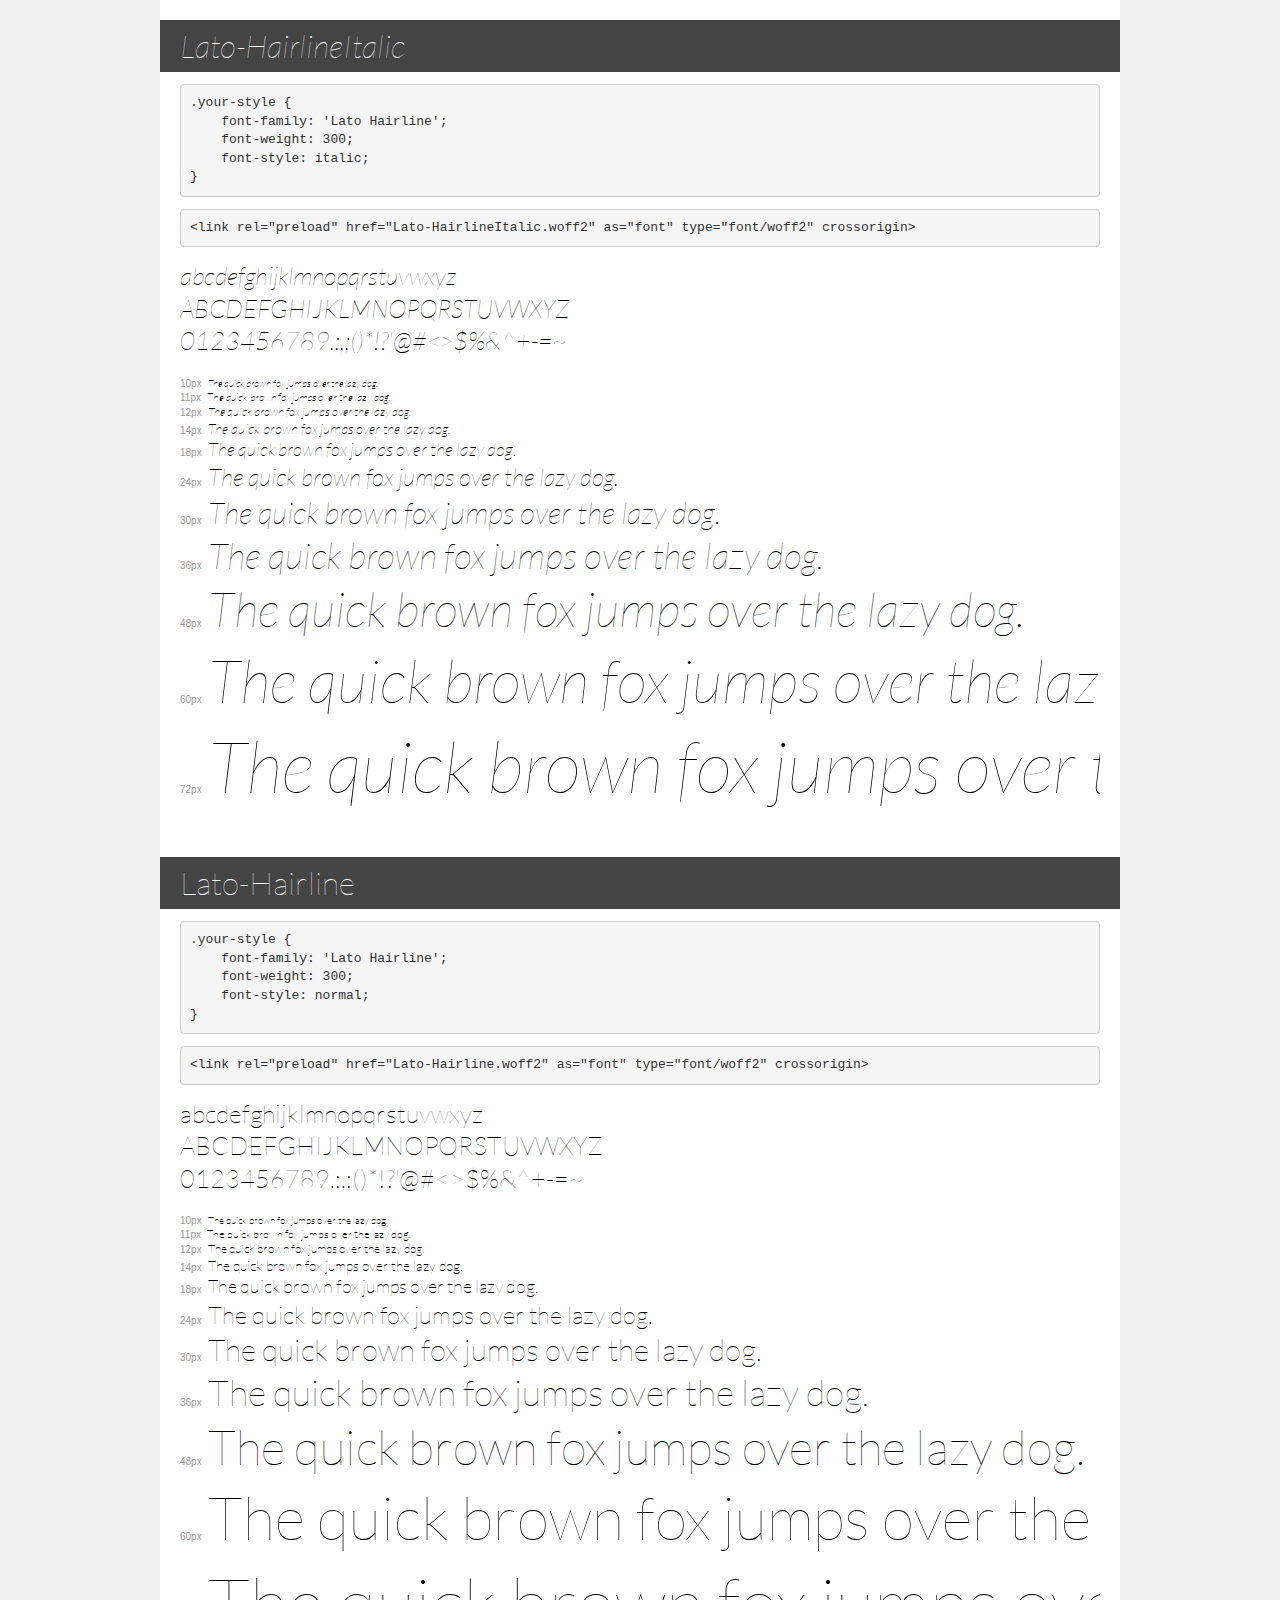
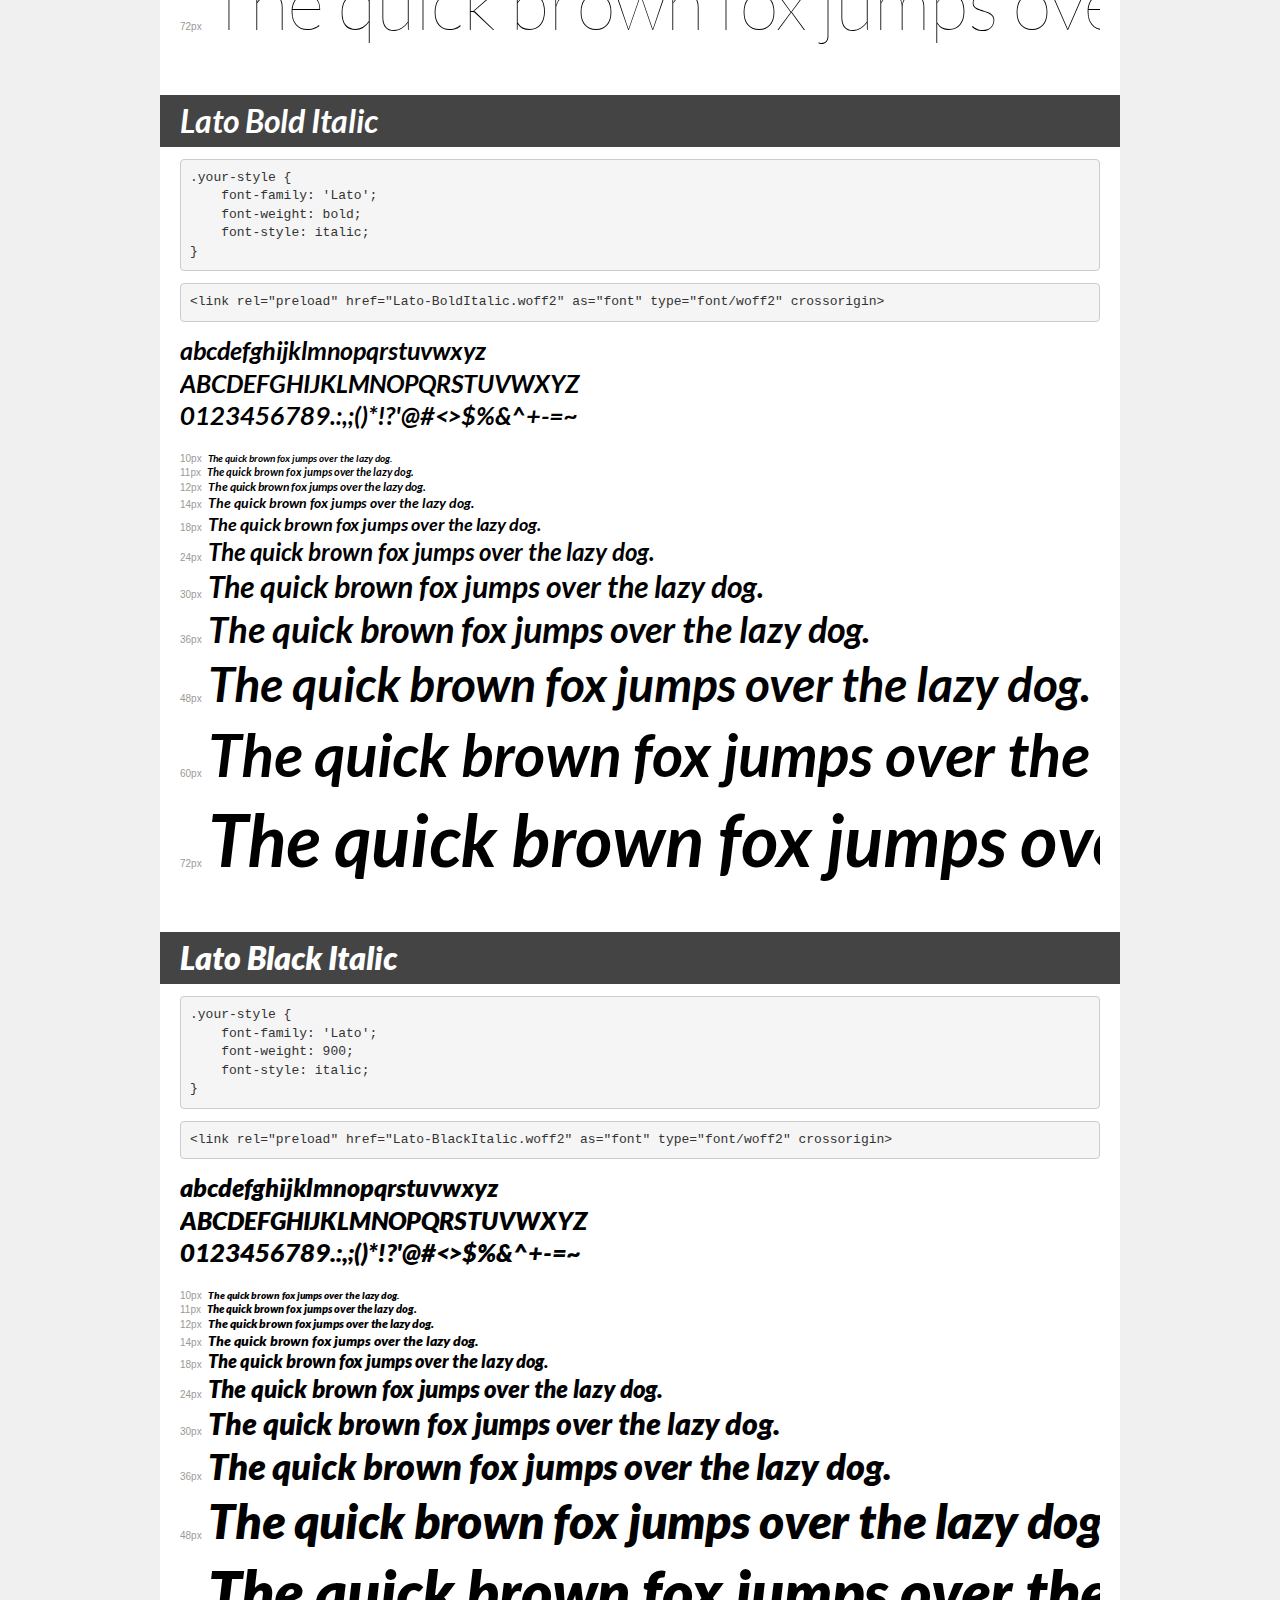
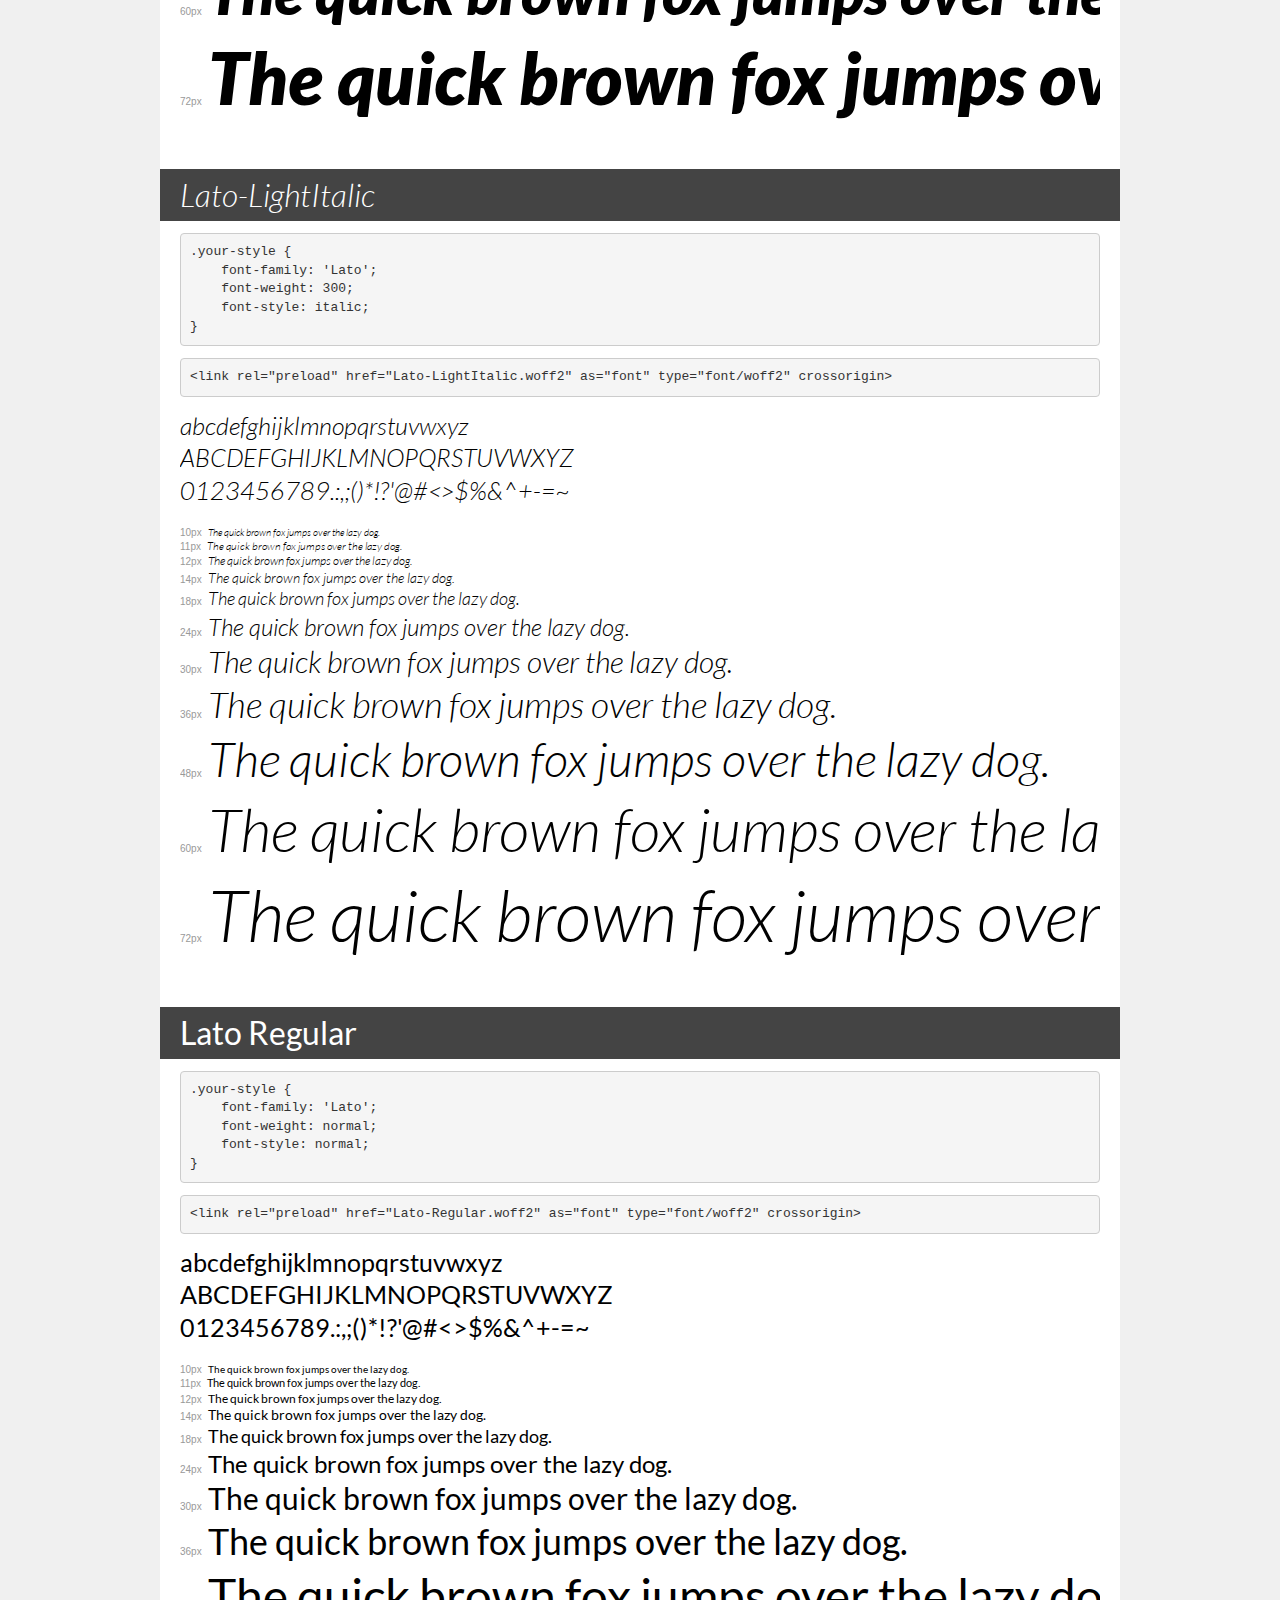
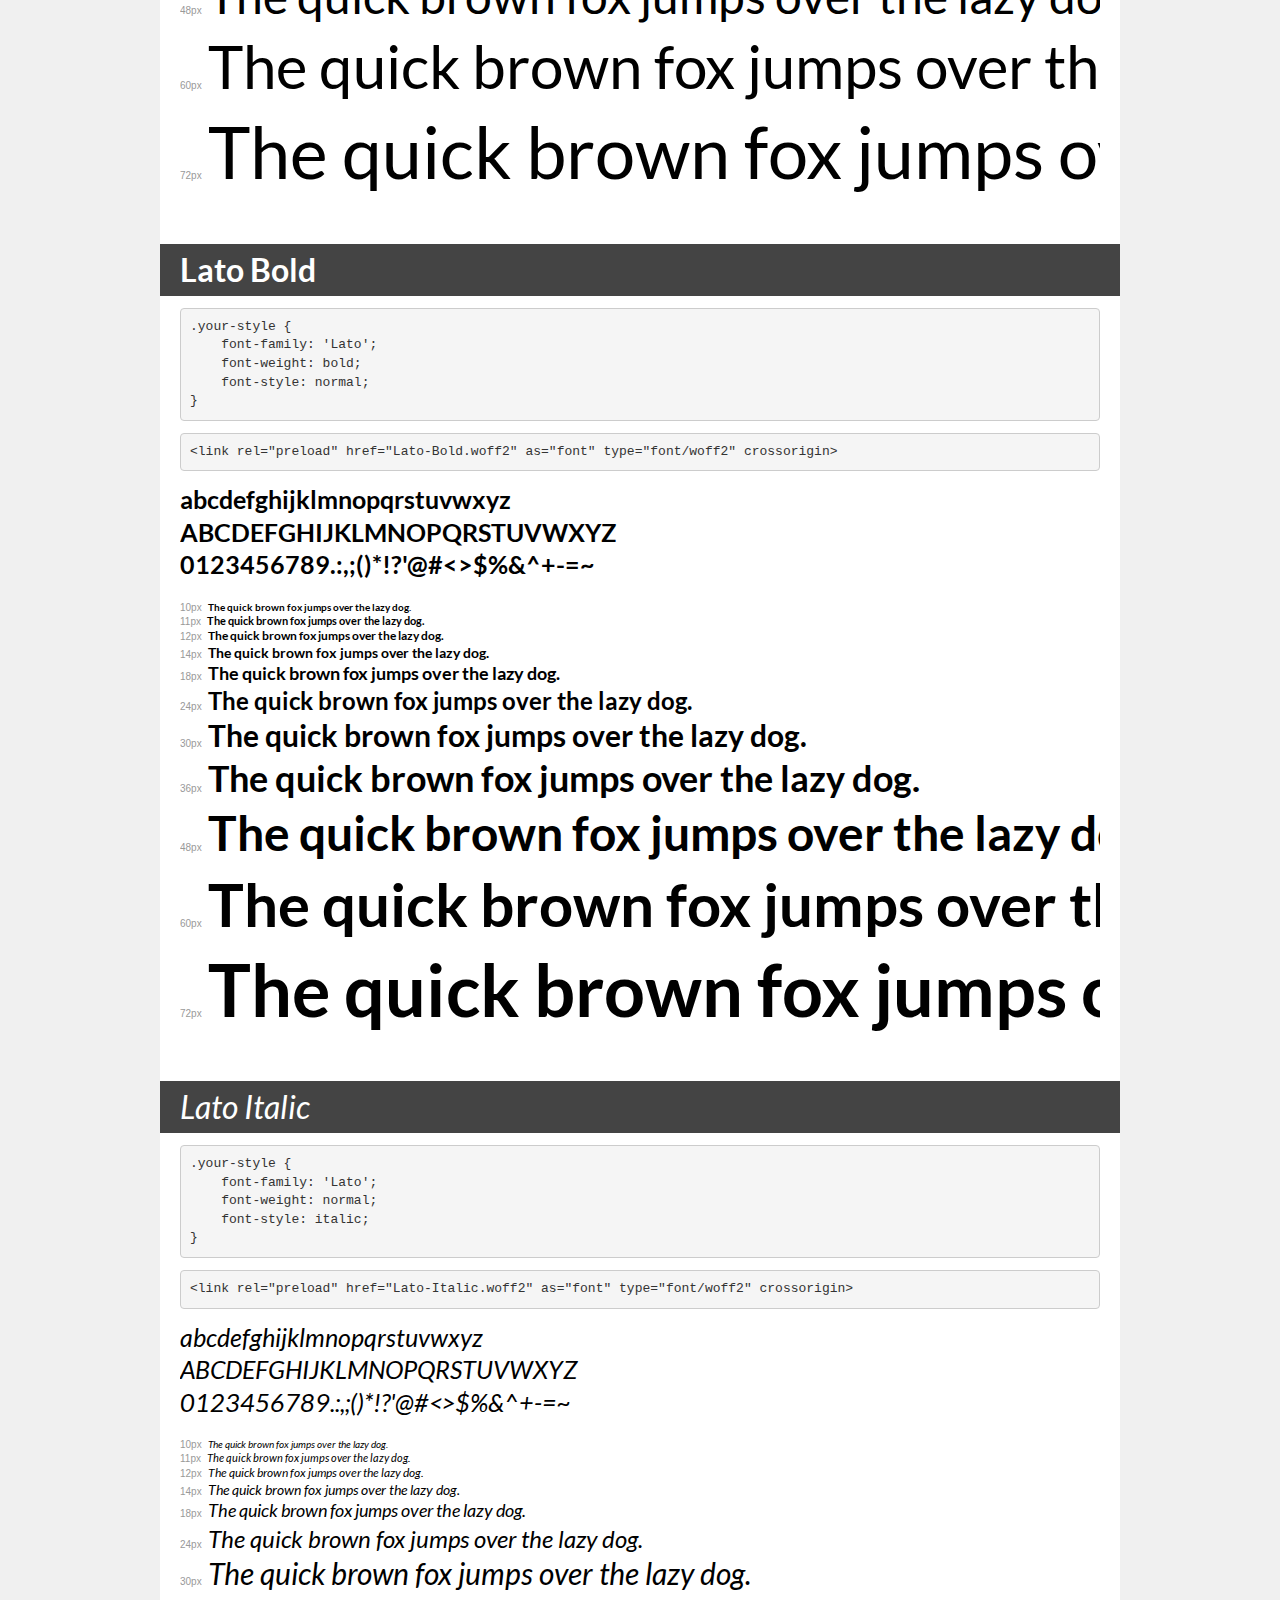
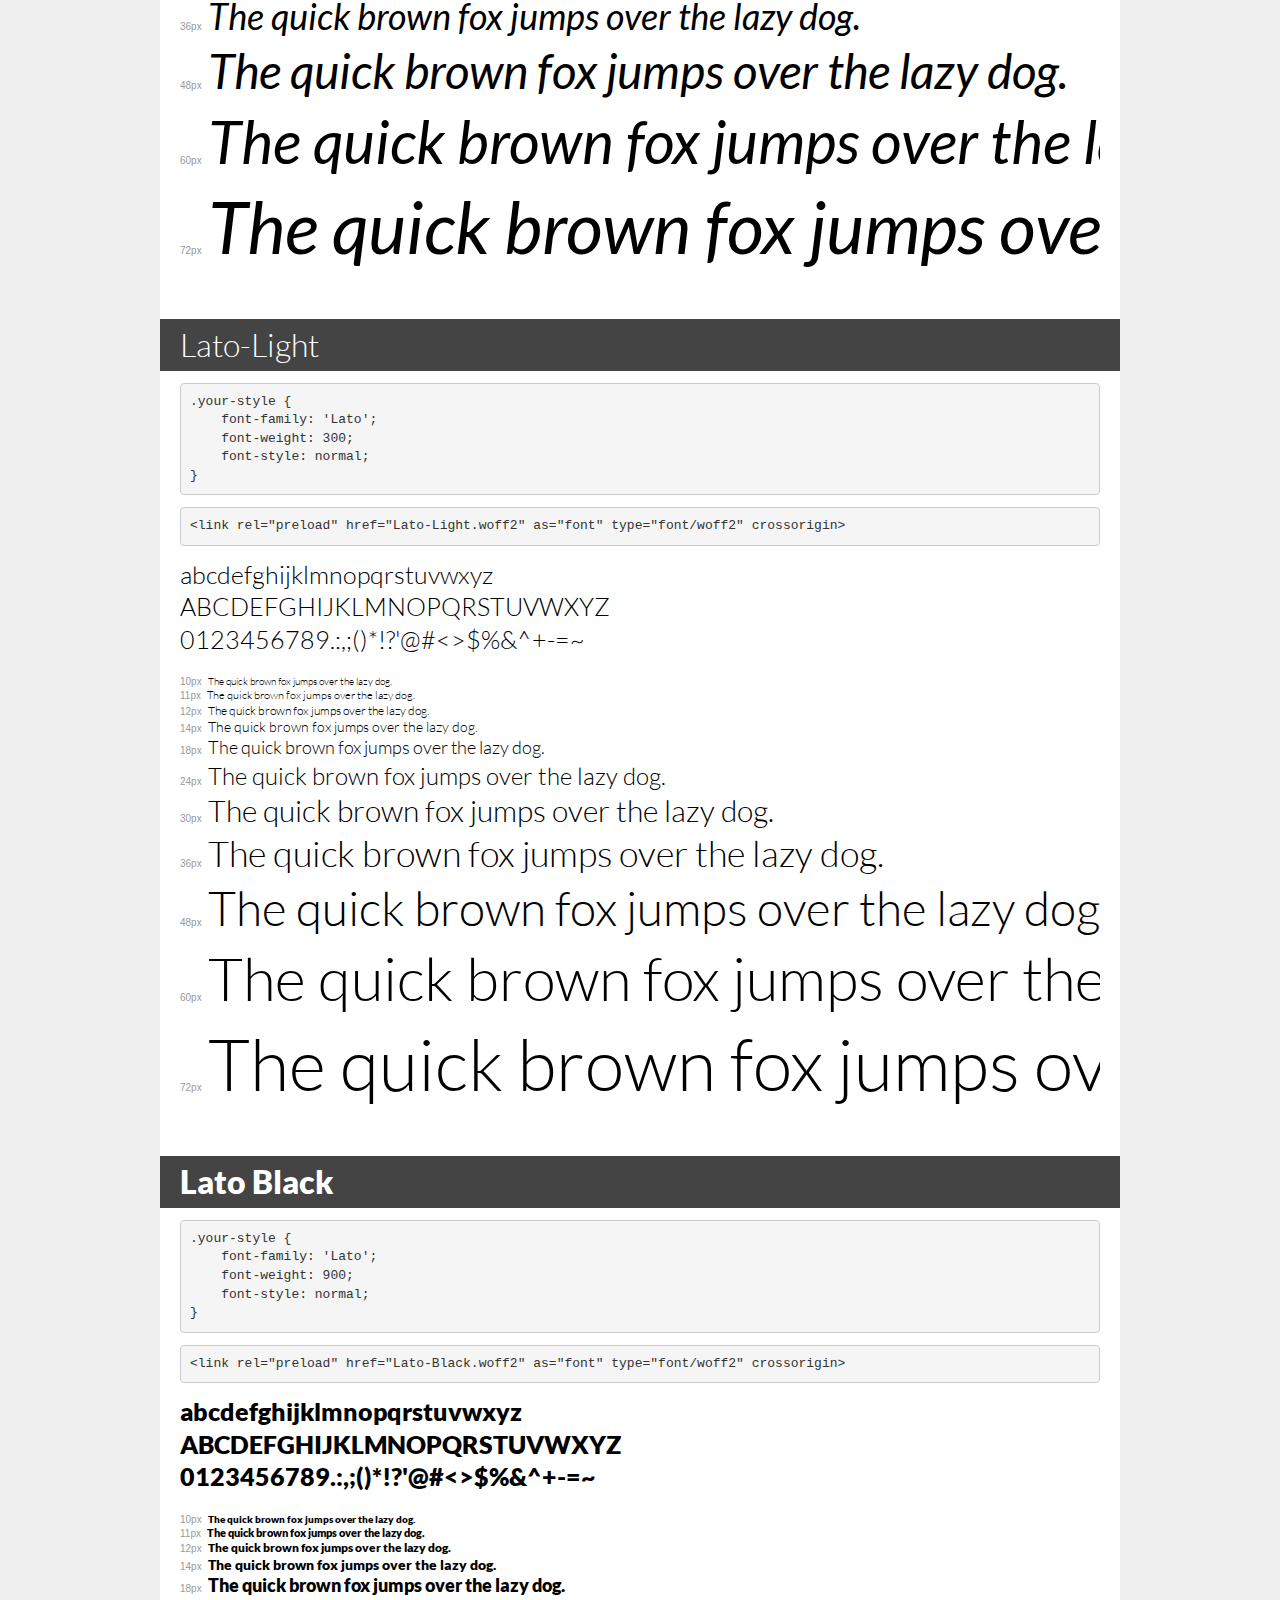
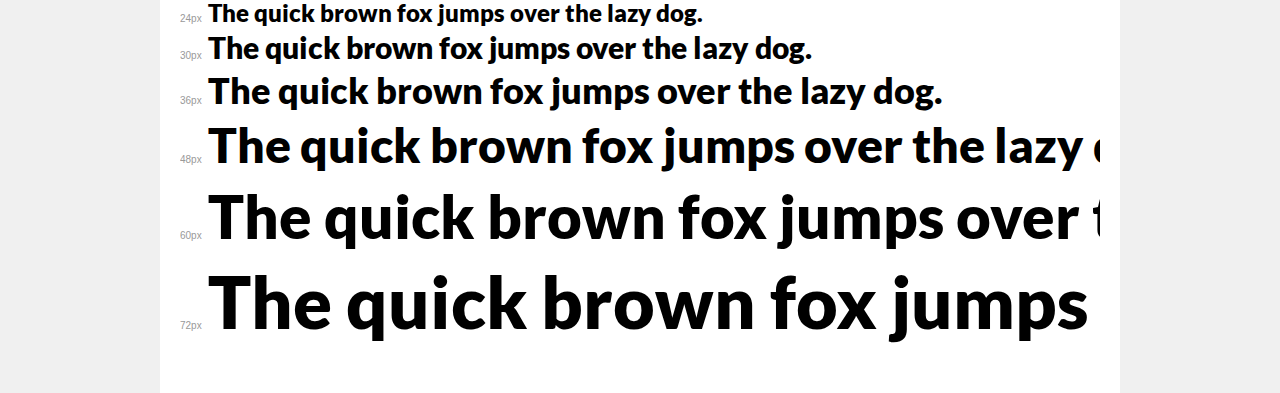
<file: fonts/demo.html>
<!DOCTYPE html>
<html lang="en">
<head>
    <meta charset="utf-8">
    <meta http-equiv="X-UA-Compatible" content="IE=edge">
    <meta name="viewport" content="width=device-width, initial-scale=1">
    <meta name="robots" content="noindex, noarchive">
    <meta name="format-detection" content="telephone=no">
    <title>Transfonter demo</title>
    <link href="stylesheet.css" rel="stylesheet">
    <style>
        /*
        http://meyerweb.com/eric/tools/css/reset/
        v2.0 | 20110126
        License: none (public domain)
        */
        html, body, div, span, applet, object, iframe,
        h1, h2, h3, h4, h5, h6, p, blockquote, pre,
        a, abbr, acronym, address, big, cite, code,
        del, dfn, em, img, ins, kbd, q, s, samp,
        small, strike, strong, sub, sup, tt, var,
        b, u, i, center,
        dl, dt, dd, ol, ul, li,
        fieldset, form, label, legend,
        table, caption, tbody, tfoot, thead, tr, th, td,
        article, aside, canvas, details, embed,
        figure, figcaption, footer, header, hgroup,
        menu, nav, output, ruby, section, summary,
        time, mark, audio, video {
            margin: 0;
            padding: 0;
            border: 0;
            font-size: 100%;
            font: inherit;
            vertical-align: baseline;
        }
        /* HTML5 display-role reset for older browsers */
        article, aside, details, figcaption, figure,
        footer, header, hgroup, menu, nav, section {
            display: block;
        }
        body {
            line-height: 1;
        }
        ol, ul {
            list-style: none;
        }
        blockquote, q {
            quotes: none;
        }
        blockquote:before, blockquote:after,
        q:before, q:after {
            content: '';
            content: none;
        }
        table {
            border-collapse: collapse;
            border-spacing: 0;
        }
        /* demo styles */
        body {
            background: #f0f0f0;
            color: #000;
        }
        .page {
            background: #fff;
            width: 920px;
            margin: 0 auto;
            padding: 20px 20px 0 20px;
            overflow: hidden;
        }
        .font-container {
            overflow-x: auto;
            overflow-y: hidden;
            margin-bottom: 40px;
            line-height: 1.3;
            white-space: nowrap;
            padding-bottom: 5px;
        }
        h1 {
            position: relative;
            background: #444;
            font-size: 32px;
            color: #fff;
            padding: 10px 20px;
            margin: 0 -20px 12px -20px;
        }
        .letters {
            font-size: 25px;
            margin-bottom: 20px;
        }
        .s10:before {
            content: '10px';
        }
        .s11:before {
            content: '11px';
        }
        .s12:before {
            content: '12px';
        }
        .s14:before {
            content: '14px';
        }
        .s18:before {
            content: '18px';
        }
        .s24:before {
            content: '24px';
        }
        .s30:before {
            content: '30px';
        }
        .s36:before {
            content: '36px';
        }
        .s48:before {
            content: '48px';
        }
        .s60:before {
            content: '60px';
        }
        .s72:before {
            content: '72px';
        }
        .s10:before, .s11:before, .s12:before, .s14:before,
        .s18:before, .s24:before, .s30:before, .s36:before,
        .s48:before, .s60:before, .s72:before {
            font-family: Arial, sans-serif;
            font-size: 10px;
            font-weight: normal;
            font-style: normal;
            color: #999;
            padding-right: 6px;
        }
        pre {
            display: block;
            padding: 9px;
            margin: 0 0 12px;
            font-family: Monaco, Menlo, Consolas, "Courier New", monospace;
            font-size: 13px;
            line-height: 1.428571429;
            color: #333;
            font-weight: normal;
            font-style: normal;
            background-color: #f5f5f5;
            border: 1px solid #ccc;
            overflow-x: auto;
            border-radius: 4px;
        }
        /* responsive */
        @media (max-width: 959px) {
            .page {
                width: auto;
                margin: 0;
            }
        }
    </style>
</head>
<body>
<div class="page">
    <div class="demo">
        <h1 style="font-family: 'Lato Hairline'; font-weight: 300; font-style: italic;">Lato-HairlineItalic</h1>
        <pre title="Usage">.your-style {
    font-family: 'Lato Hairline';
    font-weight: 300;
    font-style: italic;
}</pre>
        <pre title="Preload (optional)">
&lt;link rel=&quot;preload&quot; href=&quot;Lato-HairlineItalic.woff2&quot; as=&quot;font&quot; type=&quot;font/woff2&quot; crossorigin&gt;</pre>
        <div class="font-container" style="font-family: 'Lato Hairline'; font-weight: 300; font-style: italic;">
            <p class="letters">
                abcdefghijklmnopqrstuvwxyz<br>
ABCDEFGHIJKLMNOPQRSTUVWXYZ<br>
                0123456789.:,;()*!?'@#&lt;&gt;$%&^+-=~
            </p>
            <p class="s10" style="font-size: 10px;">The quick brown fox jumps over the lazy dog.</p>
            <p class="s11" style="font-size: 11px;">The quick brown fox jumps over the lazy dog.</p>
            <p class="s12" style="font-size: 12px;">The quick brown fox jumps over the lazy dog.</p>
            <p class="s14" style="font-size: 14px;">The quick brown fox jumps over the lazy dog.</p>
            <p class="s18" style="font-size: 18px;">The quick brown fox jumps over the lazy dog.</p>
            <p class="s24" style="font-size: 24px;">The quick brown fox jumps over the lazy dog.</p>
            <p class="s30" style="font-size: 30px;">The quick brown fox jumps over the lazy dog.</p>
            <p class="s36" style="font-size: 36px;">The quick brown fox jumps over the lazy dog.</p>
            <p class="s48" style="font-size: 48px;">The quick brown fox jumps over the lazy dog.</p>
            <p class="s60" style="font-size: 60px;">The quick brown fox jumps over the lazy dog.</p>
            <p class="s72" style="font-size: 72px;">The quick brown fox jumps over the lazy dog.</p>
        </div>
    </div>

    <div class="demo">
        <h1 style="font-family: 'Lato Hairline'; font-weight: 300; font-style: normal;">Lato-Hairline</h1>
        <pre title="Usage">.your-style {
    font-family: 'Lato Hairline';
    font-weight: 300;
    font-style: normal;
}</pre>
        <pre title="Preload (optional)">
&lt;link rel=&quot;preload&quot; href=&quot;Lato-Hairline.woff2&quot; as=&quot;font&quot; type=&quot;font/woff2&quot; crossorigin&gt;</pre>
        <div class="font-container" style="font-family: 'Lato Hairline'; font-weight: 300; font-style: normal;">
            <p class="letters">
                abcdefghijklmnopqrstuvwxyz<br>
ABCDEFGHIJKLMNOPQRSTUVWXYZ<br>
                0123456789.:,;()*!?'@#&lt;&gt;$%&^+-=~
            </p>
            <p class="s10" style="font-size: 10px;">The quick brown fox jumps over the lazy dog.</p>
            <p class="s11" style="font-size: 11px;">The quick brown fox jumps over the lazy dog.</p>
            <p class="s12" style="font-size: 12px;">The quick brown fox jumps over the lazy dog.</p>
            <p class="s14" style="font-size: 14px;">The quick brown fox jumps over the lazy dog.</p>
            <p class="s18" style="font-size: 18px;">The quick brown fox jumps over the lazy dog.</p>
            <p class="s24" style="font-size: 24px;">The quick brown fox jumps over the lazy dog.</p>
            <p class="s30" style="font-size: 30px;">The quick brown fox jumps over the lazy dog.</p>
            <p class="s36" style="font-size: 36px;">The quick brown fox jumps over the lazy dog.</p>
            <p class="s48" style="font-size: 48px;">The quick brown fox jumps over the lazy dog.</p>
            <p class="s60" style="font-size: 60px;">The quick brown fox jumps over the lazy dog.</p>
            <p class="s72" style="font-size: 72px;">The quick brown fox jumps over the lazy dog.</p>
        </div>
    </div>

    <div class="demo">
        <h1 style="font-family: 'Lato'; font-weight: bold; font-style: italic;">Lato Bold Italic</h1>
        <pre title="Usage">.your-style {
    font-family: 'Lato';
    font-weight: bold;
    font-style: italic;
}</pre>
        <pre title="Preload (optional)">
&lt;link rel=&quot;preload&quot; href=&quot;Lato-BoldItalic.woff2&quot; as=&quot;font&quot; type=&quot;font/woff2&quot; crossorigin&gt;</pre>
        <div class="font-container" style="font-family: 'Lato'; font-weight: bold; font-style: italic;">
            <p class="letters">
                abcdefghijklmnopqrstuvwxyz<br>
ABCDEFGHIJKLMNOPQRSTUVWXYZ<br>
                0123456789.:,;()*!?'@#&lt;&gt;$%&^+-=~
            </p>
            <p class="s10" style="font-size: 10px;">The quick brown fox jumps over the lazy dog.</p>
            <p class="s11" style="font-size: 11px;">The quick brown fox jumps over the lazy dog.</p>
            <p class="s12" style="font-size: 12px;">The quick brown fox jumps over the lazy dog.</p>
            <p class="s14" style="font-size: 14px;">The quick brown fox jumps over the lazy dog.</p>
            <p class="s18" style="font-size: 18px;">The quick brown fox jumps over the lazy dog.</p>
            <p class="s24" style="font-size: 24px;">The quick brown fox jumps over the lazy dog.</p>
            <p class="s30" style="font-size: 30px;">The quick brown fox jumps over the lazy dog.</p>
            <p class="s36" style="font-size: 36px;">The quick brown fox jumps over the lazy dog.</p>
            <p class="s48" style="font-size: 48px;">The quick brown fox jumps over the lazy dog.</p>
            <p class="s60" style="font-size: 60px;">The quick brown fox jumps over the lazy dog.</p>
            <p class="s72" style="font-size: 72px;">The quick brown fox jumps over the lazy dog.</p>
        </div>
    </div>

    <div class="demo">
        <h1 style="font-family: 'Lato'; font-weight: 900; font-style: italic;">Lato Black Italic</h1>
        <pre title="Usage">.your-style {
    font-family: 'Lato';
    font-weight: 900;
    font-style: italic;
}</pre>
        <pre title="Preload (optional)">
&lt;link rel=&quot;preload&quot; href=&quot;Lato-BlackItalic.woff2&quot; as=&quot;font&quot; type=&quot;font/woff2&quot; crossorigin&gt;</pre>
        <div class="font-container" style="font-family: 'Lato'; font-weight: 900; font-style: italic;">
            <p class="letters">
                abcdefghijklmnopqrstuvwxyz<br>
ABCDEFGHIJKLMNOPQRSTUVWXYZ<br>
                0123456789.:,;()*!?'@#&lt;&gt;$%&^+-=~
            </p>
            <p class="s10" style="font-size: 10px;">The quick brown fox jumps over the lazy dog.</p>
            <p class="s11" style="font-size: 11px;">The quick brown fox jumps over the lazy dog.</p>
            <p class="s12" style="font-size: 12px;">The quick brown fox jumps over the lazy dog.</p>
            <p class="s14" style="font-size: 14px;">The quick brown fox jumps over the lazy dog.</p>
            <p class="s18" style="font-size: 18px;">The quick brown fox jumps over the lazy dog.</p>
            <p class="s24" style="font-size: 24px;">The quick brown fox jumps over the lazy dog.</p>
            <p class="s30" style="font-size: 30px;">The quick brown fox jumps over the lazy dog.</p>
            <p class="s36" style="font-size: 36px;">The quick brown fox jumps over the lazy dog.</p>
            <p class="s48" style="font-size: 48px;">The quick brown fox jumps over the lazy dog.</p>
            <p class="s60" style="font-size: 60px;">The quick brown fox jumps over the lazy dog.</p>
            <p class="s72" style="font-size: 72px;">The quick brown fox jumps over the lazy dog.</p>
        </div>
    </div>

    <div class="demo">
        <h1 style="font-family: 'Lato'; font-weight: 300; font-style: italic;">Lato-LightItalic</h1>
        <pre title="Usage">.your-style {
    font-family: 'Lato';
    font-weight: 300;
    font-style: italic;
}</pre>
        <pre title="Preload (optional)">
&lt;link rel=&quot;preload&quot; href=&quot;Lato-LightItalic.woff2&quot; as=&quot;font&quot; type=&quot;font/woff2&quot; crossorigin&gt;</pre>
        <div class="font-container" style="font-family: 'Lato'; font-weight: 300; font-style: italic;">
            <p class="letters">
                abcdefghijklmnopqrstuvwxyz<br>
ABCDEFGHIJKLMNOPQRSTUVWXYZ<br>
                0123456789.:,;()*!?'@#&lt;&gt;$%&^+-=~
            </p>
            <p class="s10" style="font-size: 10px;">The quick brown fox jumps over the lazy dog.</p>
            <p class="s11" style="font-size: 11px;">The quick brown fox jumps over the lazy dog.</p>
            <p class="s12" style="font-size: 12px;">The quick brown fox jumps over the lazy dog.</p>
            <p class="s14" style="font-size: 14px;">The quick brown fox jumps over the lazy dog.</p>
            <p class="s18" style="font-size: 18px;">The quick brown fox jumps over the lazy dog.</p>
            <p class="s24" style="font-size: 24px;">The quick brown fox jumps over the lazy dog.</p>
            <p class="s30" style="font-size: 30px;">The quick brown fox jumps over the lazy dog.</p>
            <p class="s36" style="font-size: 36px;">The quick brown fox jumps over the lazy dog.</p>
            <p class="s48" style="font-size: 48px;">The quick brown fox jumps over the lazy dog.</p>
            <p class="s60" style="font-size: 60px;">The quick brown fox jumps over the lazy dog.</p>
            <p class="s72" style="font-size: 72px;">The quick brown fox jumps over the lazy dog.</p>
        </div>
    </div>

    <div class="demo">
        <h1 style="font-family: 'Lato'; font-weight: normal; font-style: normal;">Lato Regular</h1>
        <pre title="Usage">.your-style {
    font-family: 'Lato';
    font-weight: normal;
    font-style: normal;
}</pre>
        <pre title="Preload (optional)">
&lt;link rel=&quot;preload&quot; href=&quot;Lato-Regular.woff2&quot; as=&quot;font&quot; type=&quot;font/woff2&quot; crossorigin&gt;</pre>
        <div class="font-container" style="font-family: 'Lato'; font-weight: normal; font-style: normal;">
            <p class="letters">
                abcdefghijklmnopqrstuvwxyz<br>
ABCDEFGHIJKLMNOPQRSTUVWXYZ<br>
                0123456789.:,;()*!?'@#&lt;&gt;$%&^+-=~
            </p>
            <p class="s10" style="font-size: 10px;">The quick brown fox jumps over the lazy dog.</p>
            <p class="s11" style="font-size: 11px;">The quick brown fox jumps over the lazy dog.</p>
            <p class="s12" style="font-size: 12px;">The quick brown fox jumps over the lazy dog.</p>
            <p class="s14" style="font-size: 14px;">The quick brown fox jumps over the lazy dog.</p>
            <p class="s18" style="font-size: 18px;">The quick brown fox jumps over the lazy dog.</p>
            <p class="s24" style="font-size: 24px;">The quick brown fox jumps over the lazy dog.</p>
            <p class="s30" style="font-size: 30px;">The quick brown fox jumps over the lazy dog.</p>
            <p class="s36" style="font-size: 36px;">The quick brown fox jumps over the lazy dog.</p>
            <p class="s48" style="font-size: 48px;">The quick brown fox jumps over the lazy dog.</p>
            <p class="s60" style="font-size: 60px;">The quick brown fox jumps over the lazy dog.</p>
            <p class="s72" style="font-size: 72px;">The quick brown fox jumps over the lazy dog.</p>
        </div>
    </div>

    <div class="demo">
        <h1 style="font-family: 'Lato'; font-weight: bold; font-style: normal;">Lato Bold</h1>
        <pre title="Usage">.your-style {
    font-family: 'Lato';
    font-weight: bold;
    font-style: normal;
}</pre>
        <pre title="Preload (optional)">
&lt;link rel=&quot;preload&quot; href=&quot;Lato-Bold.woff2&quot; as=&quot;font&quot; type=&quot;font/woff2&quot; crossorigin&gt;</pre>
        <div class="font-container" style="font-family: 'Lato'; font-weight: bold; font-style: normal;">
            <p class="letters">
                abcdefghijklmnopqrstuvwxyz<br>
ABCDEFGHIJKLMNOPQRSTUVWXYZ<br>
                0123456789.:,;()*!?'@#&lt;&gt;$%&^+-=~
            </p>
            <p class="s10" style="font-size: 10px;">The quick brown fox jumps over the lazy dog.</p>
            <p class="s11" style="font-size: 11px;">The quick brown fox jumps over the lazy dog.</p>
            <p class="s12" style="font-size: 12px;">The quick brown fox jumps over the lazy dog.</p>
            <p class="s14" style="font-size: 14px;">The quick brown fox jumps over the lazy dog.</p>
            <p class="s18" style="font-size: 18px;">The quick brown fox jumps over the lazy dog.</p>
            <p class="s24" style="font-size: 24px;">The quick brown fox jumps over the lazy dog.</p>
            <p class="s30" style="font-size: 30px;">The quick brown fox jumps over the lazy dog.</p>
            <p class="s36" style="font-size: 36px;">The quick brown fox jumps over the lazy dog.</p>
            <p class="s48" style="font-size: 48px;">The quick brown fox jumps over the lazy dog.</p>
            <p class="s60" style="font-size: 60px;">The quick brown fox jumps over the lazy dog.</p>
            <p class="s72" style="font-size: 72px;">The quick brown fox jumps over the lazy dog.</p>
        </div>
    </div>

    <div class="demo">
        <h1 style="font-family: 'Lato'; font-weight: normal; font-style: italic;">Lato Italic</h1>
        <pre title="Usage">.your-style {
    font-family: 'Lato';
    font-weight: normal;
    font-style: italic;
}</pre>
        <pre title="Preload (optional)">
&lt;link rel=&quot;preload&quot; href=&quot;Lato-Italic.woff2&quot; as=&quot;font&quot; type=&quot;font/woff2&quot; crossorigin&gt;</pre>
        <div class="font-container" style="font-family: 'Lato'; font-weight: normal; font-style: italic;">
            <p class="letters">
                abcdefghijklmnopqrstuvwxyz<br>
ABCDEFGHIJKLMNOPQRSTUVWXYZ<br>
                0123456789.:,;()*!?'@#&lt;&gt;$%&^+-=~
            </p>
            <p class="s10" style="font-size: 10px;">The quick brown fox jumps over the lazy dog.</p>
            <p class="s11" style="font-size: 11px;">The quick brown fox jumps over the lazy dog.</p>
            <p class="s12" style="font-size: 12px;">The quick brown fox jumps over the lazy dog.</p>
            <p class="s14" style="font-size: 14px;">The quick brown fox jumps over the lazy dog.</p>
            <p class="s18" style="font-size: 18px;">The quick brown fox jumps over the lazy dog.</p>
            <p class="s24" style="font-size: 24px;">The quick brown fox jumps over the lazy dog.</p>
            <p class="s30" style="font-size: 30px;">The quick brown fox jumps over the lazy dog.</p>
            <p class="s36" style="font-size: 36px;">The quick brown fox jumps over the lazy dog.</p>
            <p class="s48" style="font-size: 48px;">The quick brown fox jumps over the lazy dog.</p>
            <p class="s60" style="font-size: 60px;">The quick brown fox jumps over the lazy dog.</p>
            <p class="s72" style="font-size: 72px;">The quick brown fox jumps over the lazy dog.</p>
        </div>
    </div>

    <div class="demo">
        <h1 style="font-family: 'Lato'; font-weight: 300; font-style: normal;">Lato-Light</h1>
        <pre title="Usage">.your-style {
    font-family: 'Lato';
    font-weight: 300;
    font-style: normal;
}</pre>
        <pre title="Preload (optional)">
&lt;link rel=&quot;preload&quot; href=&quot;Lato-Light.woff2&quot; as=&quot;font&quot; type=&quot;font/woff2&quot; crossorigin&gt;</pre>
        <div class="font-container" style="font-family: 'Lato'; font-weight: 300; font-style: normal;">
            <p class="letters">
                abcdefghijklmnopqrstuvwxyz<br>
ABCDEFGHIJKLMNOPQRSTUVWXYZ<br>
                0123456789.:,;()*!?'@#&lt;&gt;$%&^+-=~
            </p>
            <p class="s10" style="font-size: 10px;">The quick brown fox jumps over the lazy dog.</p>
            <p class="s11" style="font-size: 11px;">The quick brown fox jumps over the lazy dog.</p>
            <p class="s12" style="font-size: 12px;">The quick brown fox jumps over the lazy dog.</p>
            <p class="s14" style="font-size: 14px;">The quick brown fox jumps over the lazy dog.</p>
            <p class="s18" style="font-size: 18px;">The quick brown fox jumps over the lazy dog.</p>
            <p class="s24" style="font-size: 24px;">The quick brown fox jumps over the lazy dog.</p>
            <p class="s30" style="font-size: 30px;">The quick brown fox jumps over the lazy dog.</p>
            <p class="s36" style="font-size: 36px;">The quick brown fox jumps over the lazy dog.</p>
            <p class="s48" style="font-size: 48px;">The quick brown fox jumps over the lazy dog.</p>
            <p class="s60" style="font-size: 60px;">The quick brown fox jumps over the lazy dog.</p>
            <p class="s72" style="font-size: 72px;">The quick brown fox jumps over the lazy dog.</p>
        </div>
    </div>

    <div class="demo">
        <h1 style="font-family: 'Lato'; font-weight: 900; font-style: normal;">Lato Black</h1>
        <pre title="Usage">.your-style {
    font-family: 'Lato';
    font-weight: 900;
    font-style: normal;
}</pre>
        <pre title="Preload (optional)">
&lt;link rel=&quot;preload&quot; href=&quot;Lato-Black.woff2&quot; as=&quot;font&quot; type=&quot;font/woff2&quot; crossorigin&gt;</pre>
        <div class="font-container" style="font-family: 'Lato'; font-weight: 900; font-style: normal;">
            <p class="letters">
                abcdefghijklmnopqrstuvwxyz<br>
ABCDEFGHIJKLMNOPQRSTUVWXYZ<br>
                0123456789.:,;()*!?'@#&lt;&gt;$%&^+-=~
            </p>
            <p class="s10" style="font-size: 10px;">The quick brown fox jumps over the lazy dog.</p>
            <p class="s11" style="font-size: 11px;">The quick brown fox jumps over the lazy dog.</p>
            <p class="s12" style="font-size: 12px;">The quick brown fox jumps over the lazy dog.</p>
            <p class="s14" style="font-size: 14px;">The quick brown fox jumps over the lazy dog.</p>
            <p class="s18" style="font-size: 18px;">The quick brown fox jumps over the lazy dog.</p>
            <p class="s24" style="font-size: 24px;">The quick brown fox jumps over the lazy dog.</p>
            <p class="s30" style="font-size: 30px;">The quick brown fox jumps over the lazy dog.</p>
            <p class="s36" style="font-size: 36px;">The quick brown fox jumps over the lazy dog.</p>
            <p class="s48" style="font-size: 48px;">The quick brown fox jumps over the lazy dog.</p>
            <p class="s60" style="font-size: 60px;">The quick brown fox jumps over the lazy dog.</p>
            <p class="s72" style="font-size: 72px;">The quick brown fox jumps over the lazy dog.</p>
        </div>
    </div>

</div>
</body>
</html>
</file>
<file: fonts/stylesheet.css>
@font-face {
    font-family: 'Lato Hairline';
    src: url('Lato-HairlineItalic.eot');
    src: url('Lato-HairlineItalic.eot?#iefix') format('embedded-opentype'),
        url('Lato-HairlineItalic.woff2') format('woff2'),
        url('Lato-HairlineItalic.woff') format('woff'),
        url('Lato-HairlineItalic.ttf') format('truetype');
    font-weight: 300;
    font-style: italic;
    font-display: swap;
}

@font-face {
    font-family: 'Lato Hairline';
    src: url('Lato-Hairline.eot');
    src: url('Lato-Hairline.eot?#iefix') format('embedded-opentype'),
        url('Lato-Hairline.woff2') format('woff2'),
        url('Lato-Hairline.woff') format('woff'),
        url('Lato-Hairline.ttf') format('truetype');
    font-weight: 300;
    font-style: normal;
    font-display: swap;
}

@font-face {
    font-family: 'Lato';
    src: url('Lato-BoldItalic.eot');
    src: url('Lato-BoldItalic.eot?#iefix') format('embedded-opentype'),
        url('Lato-BoldItalic.woff2') format('woff2'),
        url('Lato-BoldItalic.woff') format('woff'),
        url('Lato-BoldItalic.ttf') format('truetype');
    font-weight: bold;
    font-style: italic;
    font-display: swap;
}

@font-face {
    font-family: 'Lato';
    src: url('Lato-BlackItalic.eot');
    src: url('Lato-BlackItalic.eot?#iefix') format('embedded-opentype'),
        url('Lato-BlackItalic.woff2') format('woff2'),
        url('Lato-BlackItalic.woff') format('woff'),
        url('Lato-BlackItalic.ttf') format('truetype');
    font-weight: 900;
    font-style: italic;
    font-display: swap;
}

@font-face {
    font-family: 'Lato';
    src: url('Lato-LightItalic.eot');
    src: url('Lato-LightItalic.eot?#iefix') format('embedded-opentype'),
        url('Lato-LightItalic.woff2') format('woff2'),
        url('Lato-LightItalic.woff') format('woff'),
        url('Lato-LightItalic.ttf') format('truetype');
    font-weight: 300;
    font-style: italic;
    font-display: swap;
}

@font-face {
    font-family: 'Lato';
    src: url('Lato-Regular.eot');
    src: url('Lato-Regular.eot?#iefix') format('embedded-opentype'),
        url('Lato-Regular.woff2') format('woff2'),
        url('Lato-Regular.woff') format('woff'),
        url('Lato-Regular.ttf') format('truetype');
    font-weight: normal;
    font-style: normal;
    font-display: swap;
}

@font-face {
    font-family: 'Lato';
    src: url('Lato-Bold.eot');
    src: url('Lato-Bold.eot?#iefix') format('embedded-opentype'),
        url('Lato-Bold.woff2') format('woff2'),
        url('Lato-Bold.woff') format('woff'),
        url('Lato-Bold.ttf') format('truetype');
    font-weight: bold;
    font-style: normal;
    font-display: swap;
}

@font-face {
    font-family: 'Lato';
    src: url('Lato-Italic.eot');
    src: url('Lato-Italic.eot?#iefix') format('embedded-opentype'),
        url('Lato-Italic.woff2') format('woff2'),
        url('Lato-Italic.woff') format('woff'),
        url('Lato-Italic.ttf') format('truetype');
    font-weight: normal;
    font-style: italic;
    font-display: swap;
}

@font-face {
    font-family: 'Lato';
    src: url('Lato-Light.eot');
    src: url('Lato-Light.eot?#iefix') format('embedded-opentype'),
        url('Lato-Light.woff2') format('woff2'),
        url('Lato-Light.woff') format('woff'),
        url('Lato-Light.ttf') format('truetype');
    font-weight: 300;
    font-style: normal;
    font-display: swap;
}

@font-face {
    font-family: 'Lato';
    src: url('Lato-Black.eot');
    src: url('Lato-Black.eot?#iefix') format('embedded-opentype'),
        url('Lato-Black.woff2') format('woff2'),
        url('Lato-Black.woff') format('woff'),
        url('Lato-Black.ttf') format('truetype');
    font-weight: 900;
    font-style: normal;
    font-display: swap;
}
</file>
